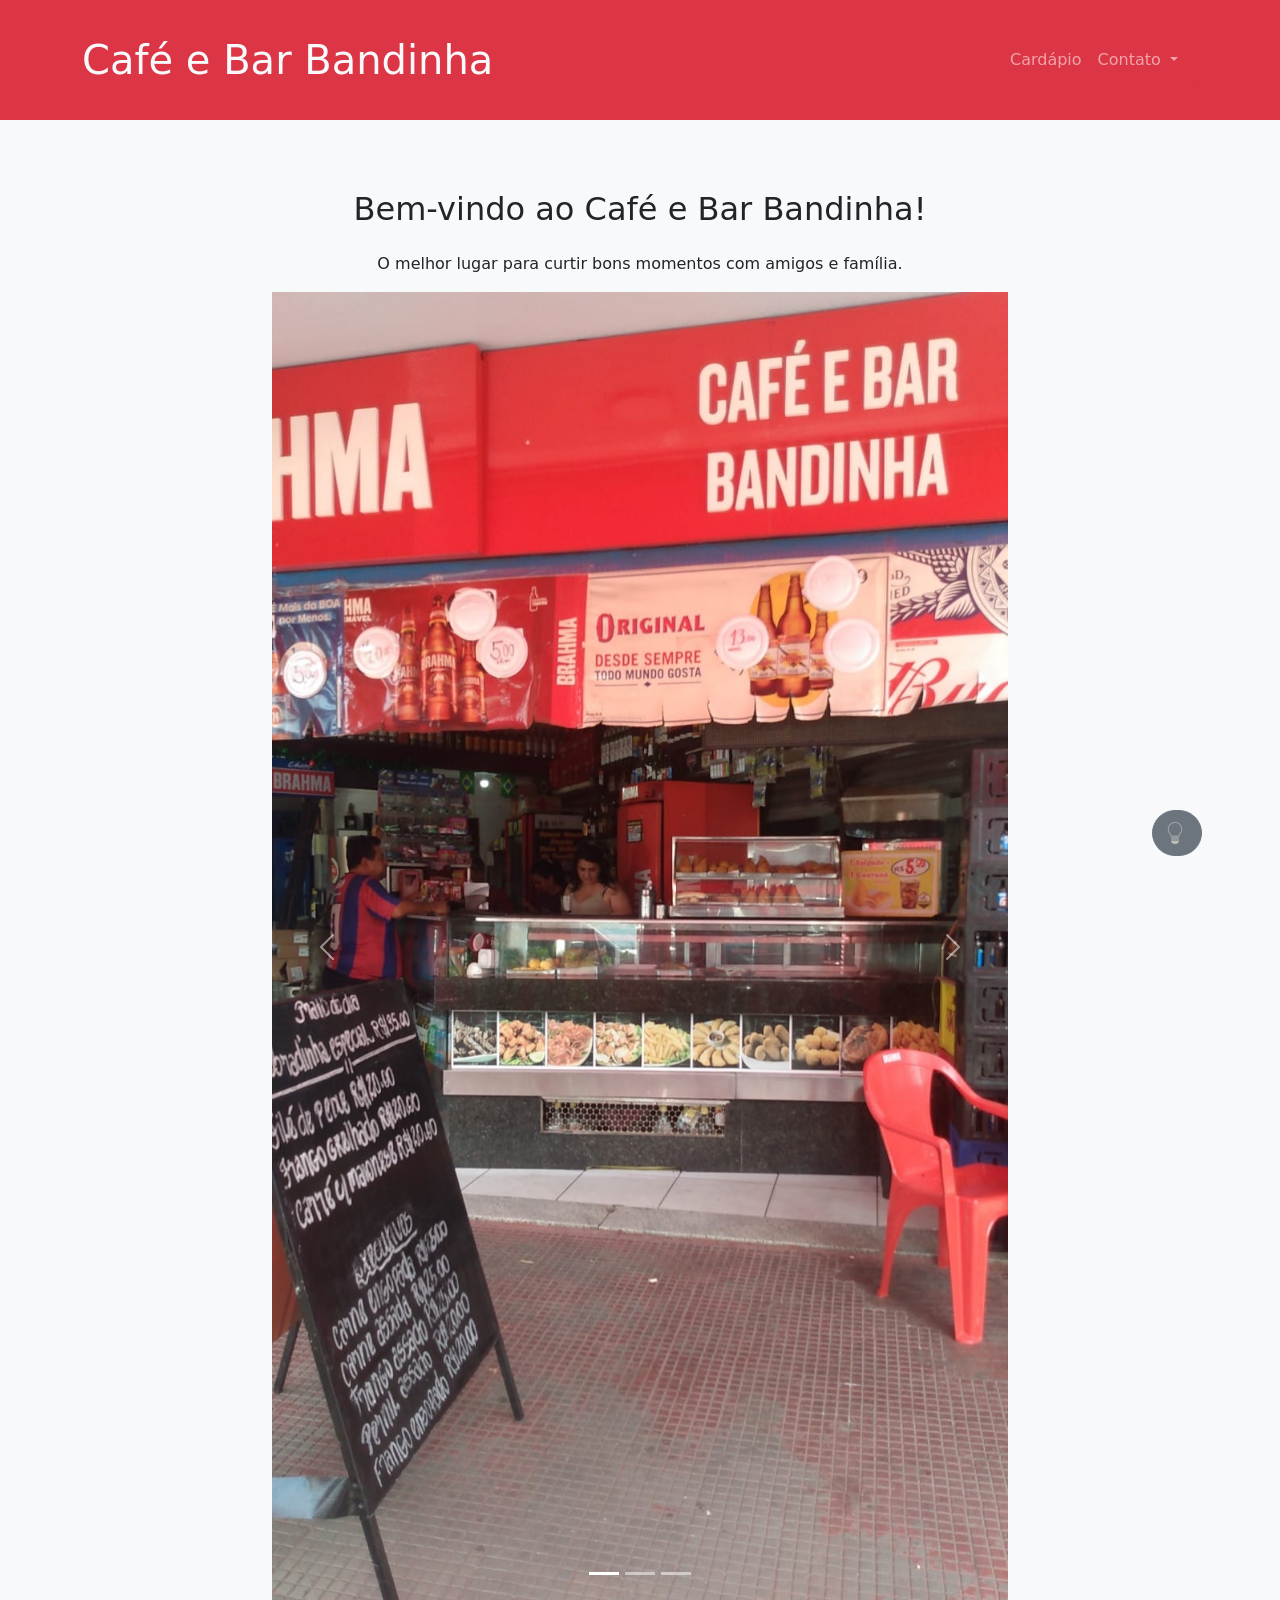
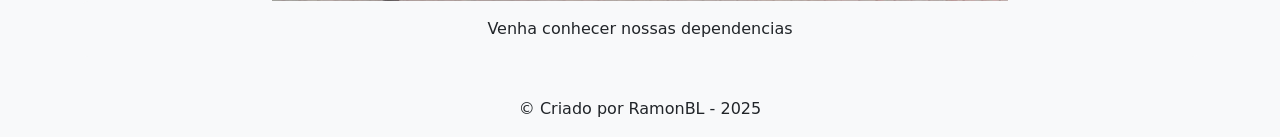
<file: index.html>
<!DOCTYPE html>
<html lang="pt-br">

<head>
    <meta charset="UTF-8">
    <meta name="viewport" content="width=device-width, initial-scale=1">
    <title>CB-Bandinha</title>
    <link href="https://cdn.jsdelivr.net/npm/bootstrap@5.3.0/dist/css/bootstrap.min.css" rel="stylesheet">
    <link rel="stylesheet" href="./css/index.css">
</head>

<body class="d-flex flex-column min-vh-100">
    <!-- Função de zoom interativo -->
    <style>
        #zoomControls {
            position: fixed;
            top: 16px;
            left: 16px;
            z-index: 1050;
            display: flex;
            gap: 8px;
        }

        @media (max-width: 576px) {
            #zoomControls {
                top: auto;
                bottom: 16px;
                left: 50%;
                transform: translateX(-50%);
            }
        }
    </style>

    <script>
        let zoomLevel = 1;
        const zoomStep = 0.1;
        const minZoom = 0.7;
        const maxZoom = 2;

        function setZoom(level) {
            zoomLevel = Math.max(minZoom, Math.min(maxZoom, level));
            document.body.style.transform = `scale(${zoomLevel})`;
            document.body.style.transformOrigin = 'top center';
        }

        document.getElementById('zoomInBtn').onclick = () => setZoom(zoomLevel + zoomStep);
        document.getElementById('zoomOutBtn').onclick = () => setZoom(zoomLevel - zoomStep);
        document.getElementById('resetZoomBtn').onclick = () => setZoom(1);

        // Ajusta zoom para dispositivos móveis
        function autoMobileZoom() {
            if (window.innerWidth < 576) setZoom(0.9);
            else setZoom(1);
        }
        window.addEventListener('resize', autoMobileZoom);
        autoMobileZoom();
    </script>
    <!-- Cabeçalho -->
    <header class="bg-danger py-3" id="mainHeader">
        <div class="container d-flex justify-content-between align-items-center my-3">
            <!-- titulo -->
            <h1 class="text-light mb-0" id="headerTitle">Café e Bar Bandinha</h1>
            
        <!-- inicio menu interativo -->
        <nav class="navbar navbar-expand-lg navbar-dark bg-danger rounded">
            <div class="container-fluid">
                <button class="navbar-toggler" type="button" data-bs-toggle="collapse" data-bs-target="#navbarBandinha"
                    aria-controls="navbarBandinha" aria-expanded="false" aria-label="Toggle navigation">
                    <span class="navbar-toggler-icon"></span>
                </button>
                <div class="collapse navbar-collapse" id="navbarBandinha">
                    <ul class="navbar-nav me-auto mb-2 mb-lg-0">
                        <!-- Adicione seus links abaixo -->
                        <li class="nav-item"><a class="nav-link" href="./cardapio.html">Cardápio</a></li>
                        <li class="nav-item dropdown">
                            <a class="nav-link dropdown-toggle" href="#" id="contatoDropdown" role="button" data-bs-toggle="dropdown" aria-expanded="false">
                                Contato
                            </a>
                            <ul class="dropdown-menu" aria-labelledby="contatoDropdown">
                                <li>numero wesley</li>
                                <li>numero maradona</li>
                                <li>numero maria</li>
                            </ul>
                        </li>
                    </ul>
                </div>
            </div>
        </nav>
        <!-- fim menu interativo -->
    </header>
    <!-- Inicio botao -->
            <!-- mudança de tema/cor -->
            <button id="toggleTheme" class="btn btn-secondary d-flex align-items-center">
                <!-- Área para ícone, adicione sua imagem abaixo -->
                <img src="./img/icones/lampada2.png" alt="Ícone Tema" id="themeIcon"
                    style="width:24px; height:24px; margin-right:8px;">
                <!-- texto do botao -->
            </button>
        <!-- inicio do script da funçao do  botao -->
        <script src="./js/script.js"></script>
        <!-- fim botao -->
    <!-- 
        Para mudar a cor do tema do cabeçalho, altere a classe do <header> (ex: bg-primary, bg-dark, bg-light).
        Para mudar a cor da letra, altere a classe do <h1> (ex: text-white, text-dark).
        Exemplo: <header class="bg-dark py-3"> ... <h1 class="text-light">Bar Bandinha</h1>
    -->

    <!-- Corpo -->
    <main class="flex-grow-1">
        <div class="container my-4">
            <div class="text-center">
                <h2 class="mb-4">Bem-vindo ao Café e Bar Bandinha!</h2>
                <p>O melhor lugar para curtir bons momentos com amigos e família.</p>
            </div>

            <!-- Carrossel Bootstrap -->
            <div class="row justify-content-center">
                <div class="col-md-8">
                    <div id="carouselExampleIndicators" class="carousel slide">
                        <div class="carousel-indicators">
                            <button type="button" data-bs-target="#carouselExampleIndicators" data-bs-slide-to="0"
                                class="active" aria-current="true" aria-label="Slide 1"></button>
                            <button type="button" data-bs-target="#carouselExampleIndicators" data-bs-slide-to="1"
                                aria-label="Slide 2"></button>
                            <button type="button" data-bs-target="#carouselExampleIndicators" data-bs-slide-to="2"
                                aria-label="Slide 3"></button>
                        </div>
                        <div class="carousel-inner">
                            <div class="carousel-item active">
                                <img src="./img/485059900_984271373845665_3991620751893336432_n.jpg"
                                    class="d-block w-100" alt="...">
                            </div>
                            <div class="carousel-item">
                                <img src="./img/485195146_984271433845659_1410825230689829887_n.jpg"
                                    class="d-block w-100" alt="...">
                            </div>
                            <div class="carousel-item">
                                <img src="./img/485674574_984271370512332_1851836335568350677_n.jpg"
                                    class="d-block w-100" alt="...">
                            </div>
                        </div>
                        <button class="carousel-control-prev" type="button" data-bs-target="#carouselExampleIndicators"
                            data-bs-slide="prev">
                            <span class="carousel-control-prev-icon" aria-hidden="true"></span>
                            <span class="visually-hidden">Previous</span>
                        </button>
                        <button class="carousel-control-next" type="button" data-bs-target="#carouselExampleIndicators"
                            data-bs-slide="next">
                            <span class="carousel-control-next-icon" aria-hidden="true"></span>
                            <span class="visually-hidden">Next</span>
                        </button>
                    </div>
                </div>
            </div>
            <div id="infoBar" class="py-3 rounded text-center bg-dark text-white" style="transition: background 0.3s, color 0.3s;" 
                onmouseover="showInfoText()" onmouseout="hideInfoText()">
                <p class="mb-0">Venha conhecer nossas dependencias</p>
                <span id="hoverText" style="display:none;"> Av. das americas, nº: XXX </span>
            </div>
            <script>
                function updateInfoBarTheme() {
                   const infoBar = document.getElementById('infoBar');
                   if (document.body.classList.contains('bg-dark')) {
                      infoBar.classList.remove('bg-light', 'text-dark');
                      infoBar.classList.add('bg-dark', 'text-white');
                   } else {
                      infoBar.classList.remove('bg-dark', 'text-white');
                      infoBar.classList.add('bg-light', 'text-dark');
                   }
                }
                // Atualiza barra ao alternar tema
                toggleBtn.addEventListener('click', updateInfoBarTheme);
                // Inicializa barra com tema claro
                updateInfoBarTheme();

                function showInfoText() {
                   document.getElementById('hoverText').style.display = 'inline';
                }
                function hideInfoText() {
                   document.getElementById('hoverText').style.display = 'none';
                }
            </script>
        </div>
    </main>

    <!-- Rodapé -->

    <footer class="bg-light text-center py-3 mt-auto">
        <div class="container">
            <script>
                function updateFooterTheme() {
                    const footer = document.querySelector('footer');
                    if (document.body.classList.contains('bg-dark')) {
                        footer.classList.remove('bg-light', 'text-dark');
                        footer.classList.add('bg-dark', 'text-white');
                    } else {
                        footer.classList.remove('bg-dark', 'text-white');
                        footer.classList.add('bg-light', 'text-dark');
                    }
                }

                // Atualiza o rodapé ao alternar tema
                toggleBtn.addEventListener('click', updateFooterTheme);

                // Inicializa o rodapé com tema claro
                updateFooterTheme();
            </script>
            <span>&copy; Criado por RamonBL - 2025</span>
        </div>
    </footer>

    <script src="https://cdn.jsdelivr.net/npm/bootstrap@5.3.0/dist/js/bootstrap.bundle.min.js"></script>
</body>

</html>
</file>
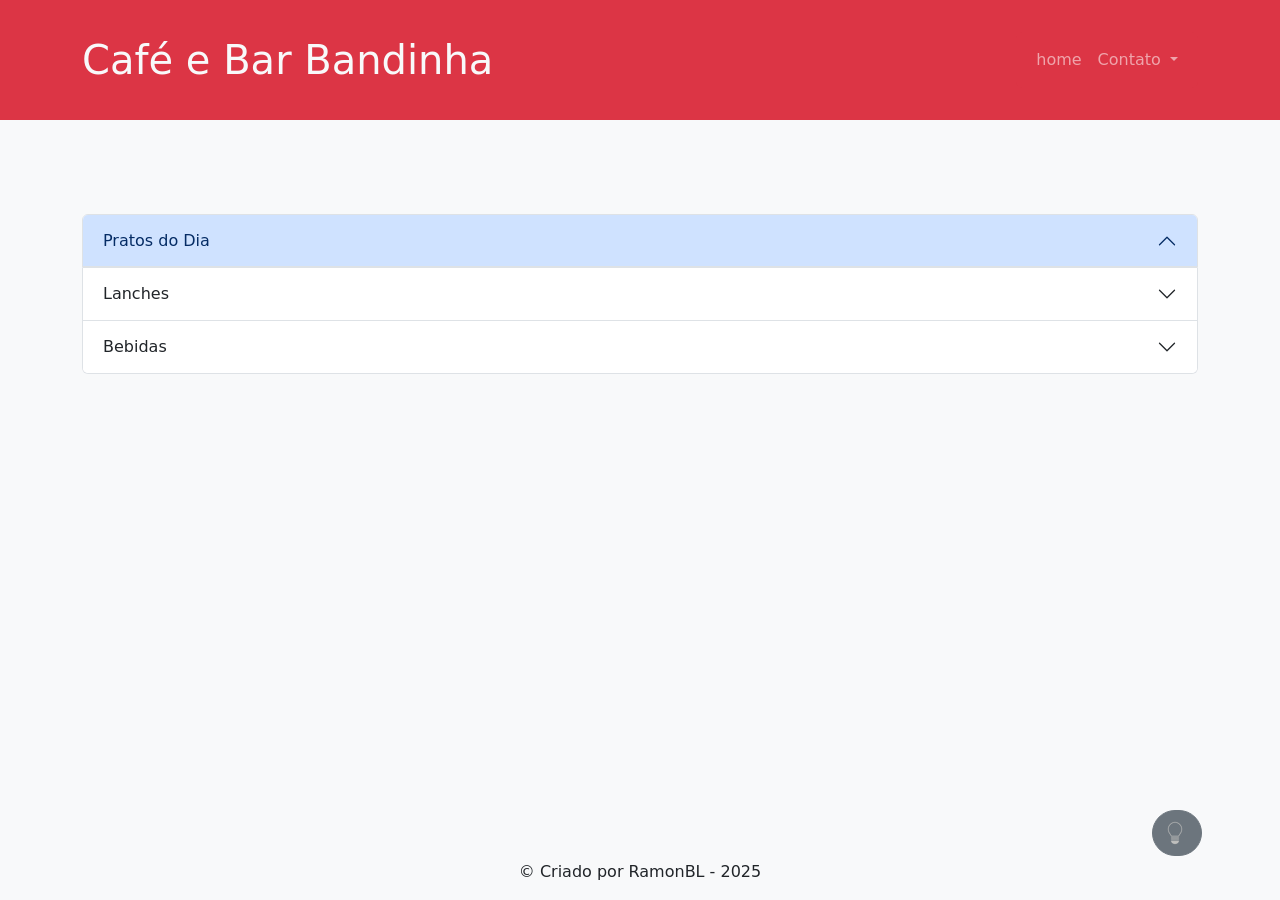
<file: cardapio.html>
<!DOCTYPE html>
<html lang="pt-br">

<head>
    <meta charset="UTF-8">
    <meta name="viewport" content="width=device-width, initial-scale=1">
    <title>CB-Bandinha</title>
    <link href="https://cdn.jsdelivr.net/npm/bootstrap@5.3.0/dist/css/bootstrap.min.css" rel="stylesheet">
    <link rel="stylesheet" href="./css/index.css">
</head>

<body class="d-flex flex-column min-vh-100">
    <!-- Função de zoom interativo -->
    <style>
        #zoomControls {
            position: fixed;
            top: 16px;
            left: 16px;
            z-index: 1050;
            display: flex;
            gap: 8px;
        }

        @media (max-width: 576px) {
            #zoomControls {
                top: auto;
                bottom: 16px;
                left: 50%;
                transform: translateX(-50%);
            }
        }
    </style>

    <script>
        let zoomLevel = 1;
        const zoomStep = 0.1;
        const minZoom = 0.7;
        const maxZoom = 2;

        function setZoom(level) {
            zoomLevel = Math.max(minZoom, Math.min(maxZoom, level));
            document.body.style.transform = `scale(${zoomLevel})`;
            document.body.style.transformOrigin = 'top center';
        }

        document.getElementById('zoomInBtn').onclick = () => setZoom(zoomLevel + zoomStep);
        document.getElementById('zoomOutBtn').onclick = () => setZoom(zoomLevel - zoomStep);
        document.getElementById('resetZoomBtn').onclick = () => setZoom(1);

        // Ajusta zoom para dispositivos móveis
        function autoMobileZoom() {
            if (window.innerWidth < 576) setZoom(0.9);
            else setZoom(1);
        }
        window.addEventListener('resize', autoMobileZoom);
        autoMobileZoom();
    </script>
    <!-- Cabeçalho -->
    <header class="bg-danger py-3" id="mainHeader">
        <div class="container d-flex justify-content-between align-items-center my-3">
            <!-- titulo -->
            <h1 class="text-light mb-0" id="headerTitle">Café e Bar Bandinha</h1>
            
        <!-- inicio menu interativo -->
        <nav class="navbar navbar-expand-lg navbar-dark bg-danger rounded">
            <div class="container-fluid">
                <button class="navbar-toggler" type="button" data-bs-toggle="collapse" data-bs-target="#navbarBandinha"
                    aria-controls="navbarBandinha" aria-expanded="false" aria-label="Toggle navigation">
                    <span class="navbar-toggler-icon"></span>
                </button>
                <div class="collapse navbar-collapse" id="navbarBandinha">
                    <ul class="navbar-nav me-auto mb-2 mb-lg-0">
                        <!-- Adicione seus links abaixo -->
                        <li class="nav-item"><a class="nav-link" href="./index.html">home</a></li>
                        <li class="nav-item dropdown">
                            <a class="nav-link dropdown-toggle" href="#" id="contatoDropdown" role="button"
                                data-bs-toggle="dropdown" aria-expanded="false">
                                Contato
                            </a>
                            <ul class="dropdown-menu" aria-labelledby="contatoDropdown">
                                <li>numero wesley</li>
                                <li>numero maradona</li>
                                <li>numero maria</li>
                            </ul>
                        </li>
                    </ul>
                </div>
            </div>
        </nav>
        <!-- fim menu interativo -->
    </header>
    <!-- Inicio botao -->
            <!-- mudança de tema/cor -->
            <button id="toggleTheme" class="btn btn-secondary d-flex align-items-center">
                <!-- Área para ícone, adicione sua imagem abaixo -->
                <img src="./img/icones/lampada2.png" alt="Ícone Tema" id="themeIcon"
                    style="width:24px; height:24px; margin-right:8px;">
                <!-- texto do botao -->
            </button>
        <!-- inicio do script da funçao do  botao -->
        <script src="./js/script.js"></script>
      
        <!-- fim botao -->
    <!-- 
        Para mudar a cor do tema do cabeçalho, altere a classe do <header> (ex: bg-primary, bg-dark, bg-light).
        Para mudar a cor da letra, altere a classe do <h1> (ex: text-white, text-dark).
        Exemplo: <header class="bg-dark py-3"> ... <h1 class="text-light">Bar Bandinha</h1>
    -->

    <!-- corpo -->
    <div class="container my-5">
        <div class="accordion" id="menuAccordion">
            <div class="accordion-item">
                <h2 class="accordion-header" id="pratosDiaHeading">
                    <button class="accordion-button" type="button" data-bs-toggle="collapse"
                        data-bs-target="#pratosDiaCollapse" aria-expanded="true" aria-controls="pratosDiaCollapse">
                        Pratos do Dia
                    </button>
                </h2>
                <div id="pratosDiaCollapse" class="accordion-collapse collapse" aria-labelledby="pratosDiaHeading"
                    data-bs-parent="#menuAccordion">
                    <div class="accordion-body">
                        <!-- Espaço para incluir o texto dos pratos do dia -->
                    </div>
                </div>
            </div>
            <div class="accordion-item">
                <h2 class="accordion-header" id="lanchesHeading">
                    <button class="accordion-button collapsed" type="button" data-bs-toggle="collapse"
                        data-bs-target="#lanchesCollapse" aria-expanded="false" aria-controls="lanchesCollapse">
                        Lanches
                    </button>
                </h2>
                <div id="lanchesCollapse" class="accordion-collapse collapse" aria-labelledby="lanchesHeading"
                    data-bs-parent="#menuAccordion">
                    <div class="accordion-body">
                        <!-- Espaço para incluir o texto dos lanches -->
                    </div>
                </div>
            </div>
            <div class="accordion-item">
                <h2 class="accordion-header" id="bebidasHeading">
                    <button class="accordion-button collapsed" type="button" data-bs-toggle="collapse"
                        data-bs-target="#bebidasCollapse" aria-expanded="false" aria-controls="bebidasCollapse">
                        Bebidas
                    </button>
                </h2>
                <div id="bebidasCollapse" class="accordion-collapse collapse" aria-labelledby="bebidasHeading"
                    data-bs-parent="#menuAccordion">
                    <div class="accordion-body">
                        <!-- Espaço para incluir o texto das bebidas -->
                    </div>
                </div>
            </div>
        </div>
    </div>



    <!-- Rodapé -->

    <footer class="bg-light text-center py-3 mt-auto">
        <div class="container">
            <script>
                function updateFooterTheme() {
                    const footer = document.querySelector('footer');
                    if (document.body.classList.contains('bg-dark')) {
                        footer.classList.remove('bg-light', 'text-dark');
                        footer.classList.add('bg-dark', 'text-white');
                    } else {
                        footer.classList.remove('bg-dark', 'text-white');
                        footer.classList.add('bg-light', 'text-dark');
                    }
                }

                // Atualiza o rodapé ao alternar tema
                toggleBtn.addEventListener('click', updateFooterTheme);

                // Inicializa o rodapé com tema claro
                updateFooterTheme();
            </script>
            <span>&copy; Criado por RamonBL - 2025</span>
        </div>
    </footer>

    <script src="https://cdn.jsdelivr.net/npm/bootstrap@5.3.0/dist/js/bootstrap.bundle.min.js"></script>
    <script src="./js/script.js"></script>
</body>

</html>
</file>
<file: css/index.css>
#toggleTheme{
    position: sticky;
    top: 90%;
    left: 90%;
    z-index: 1000;
    border-radius: 50px;
    padding: 10px;
    width: 50px;
}
</file>
